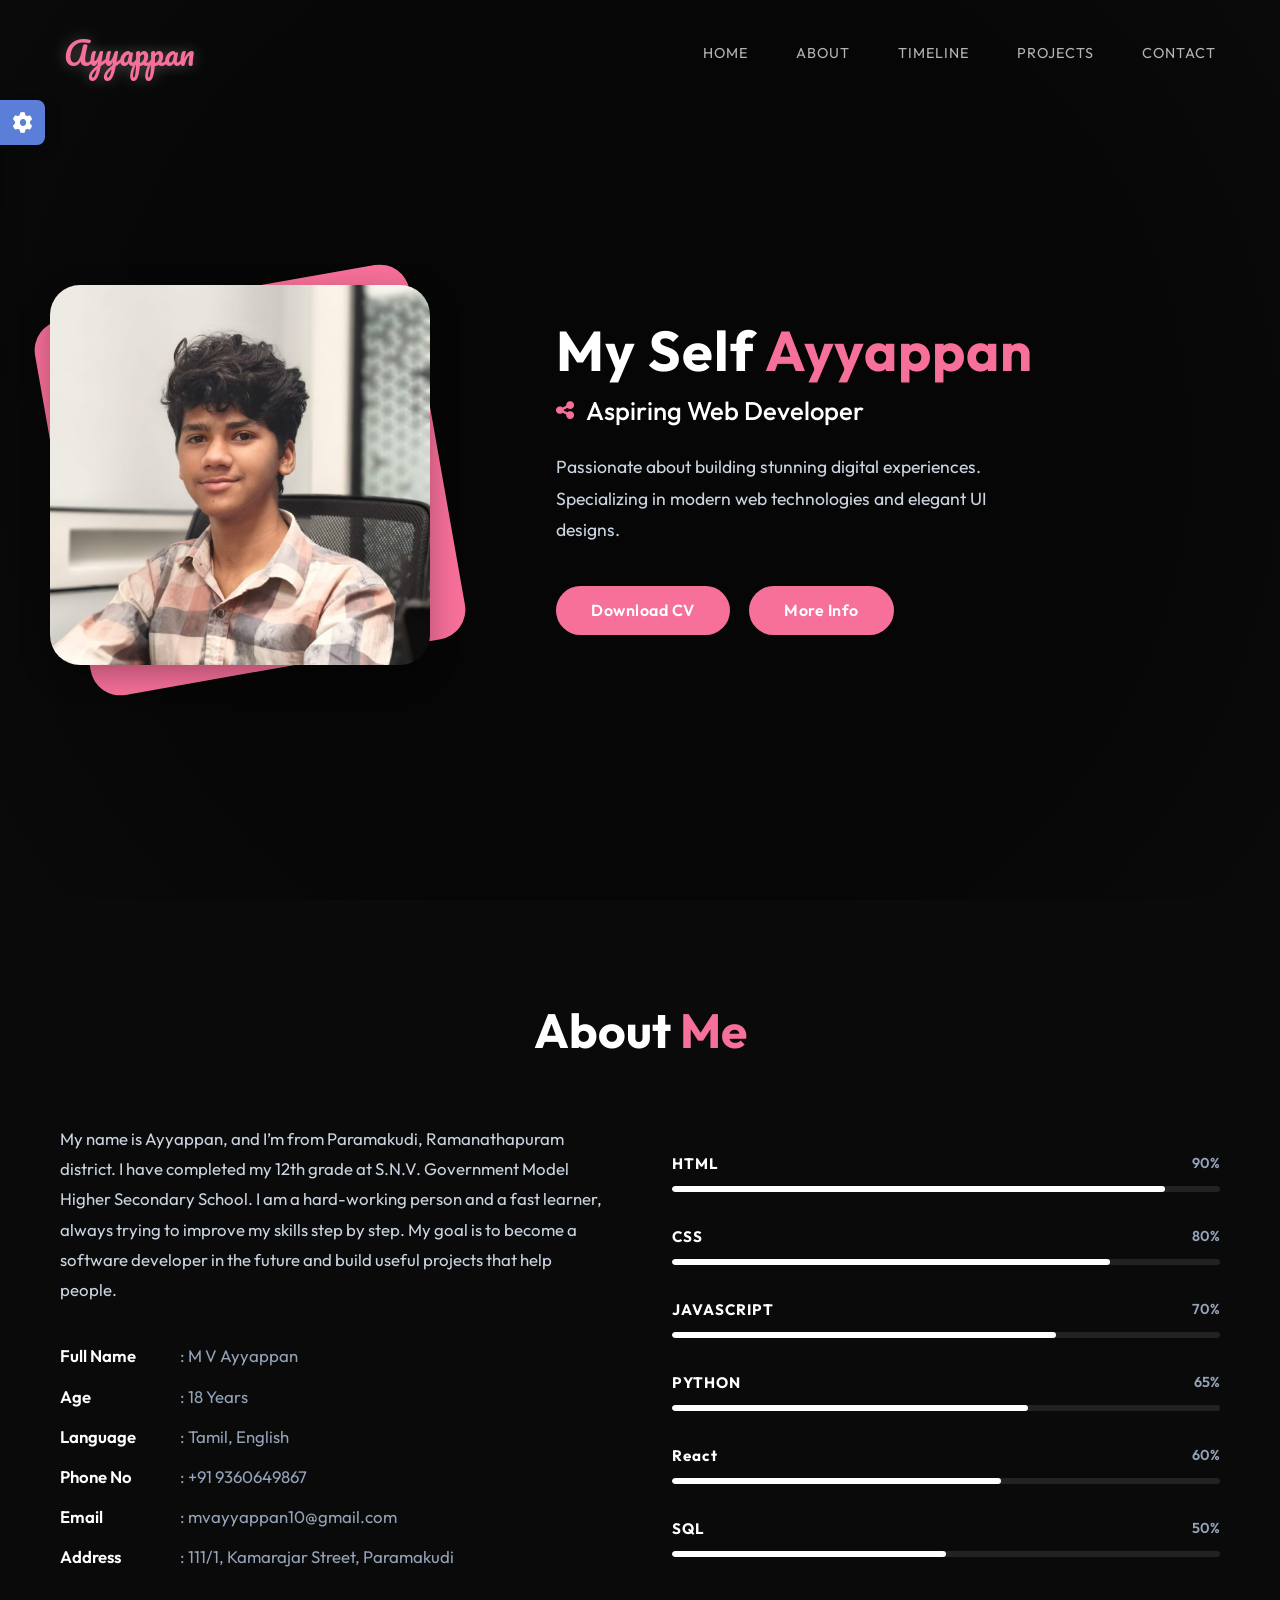
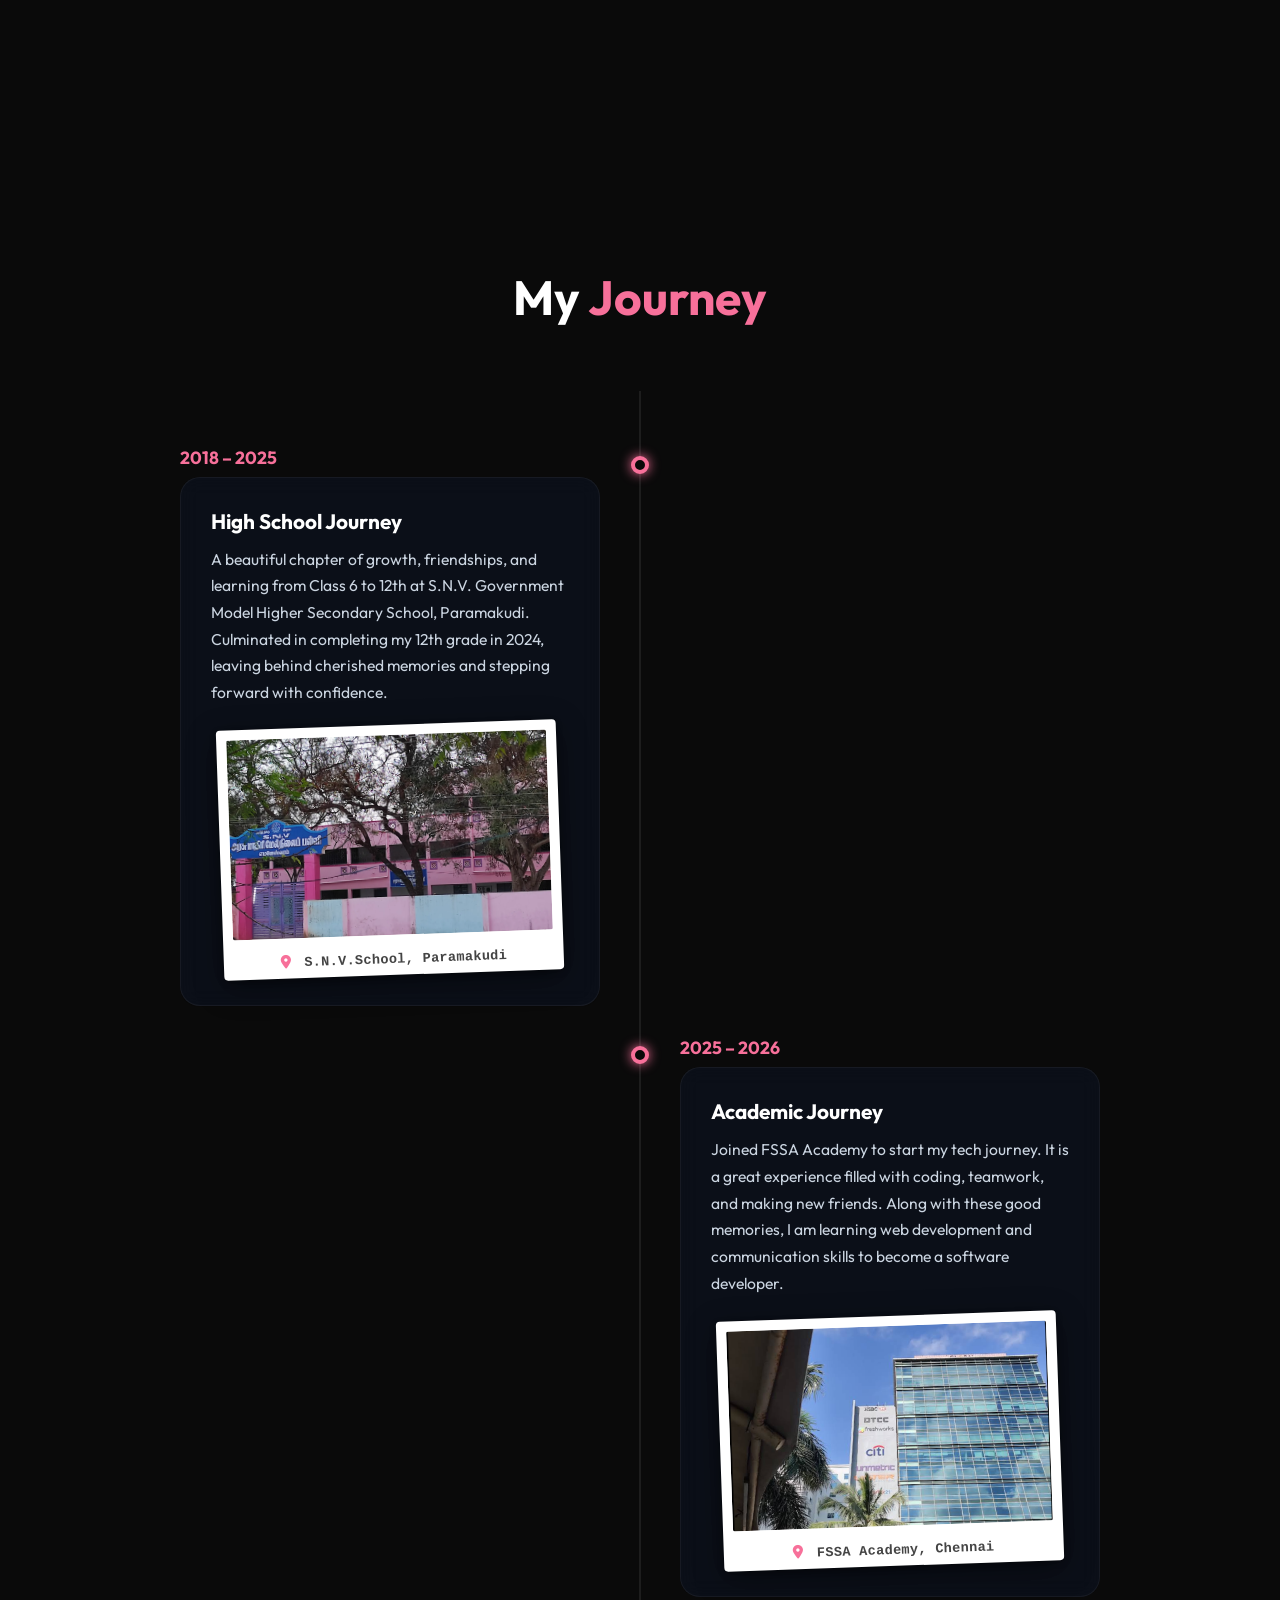
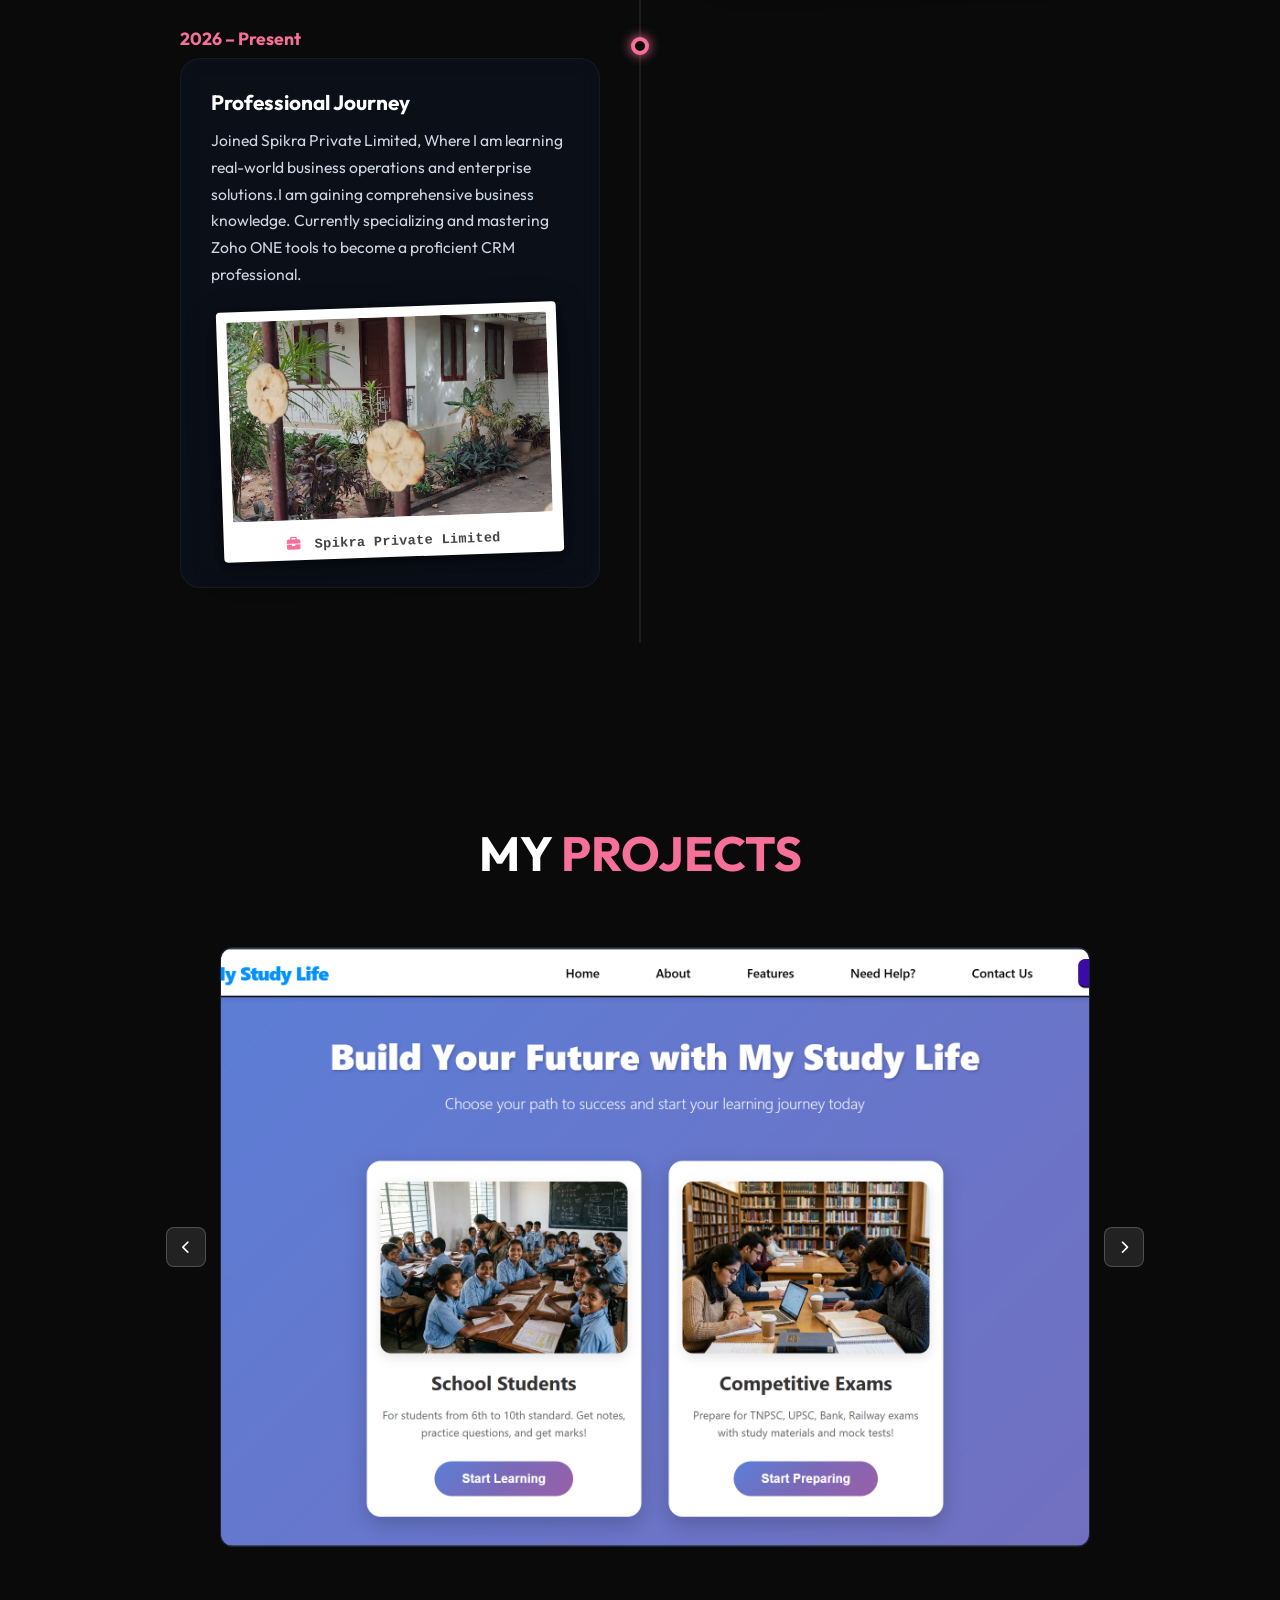
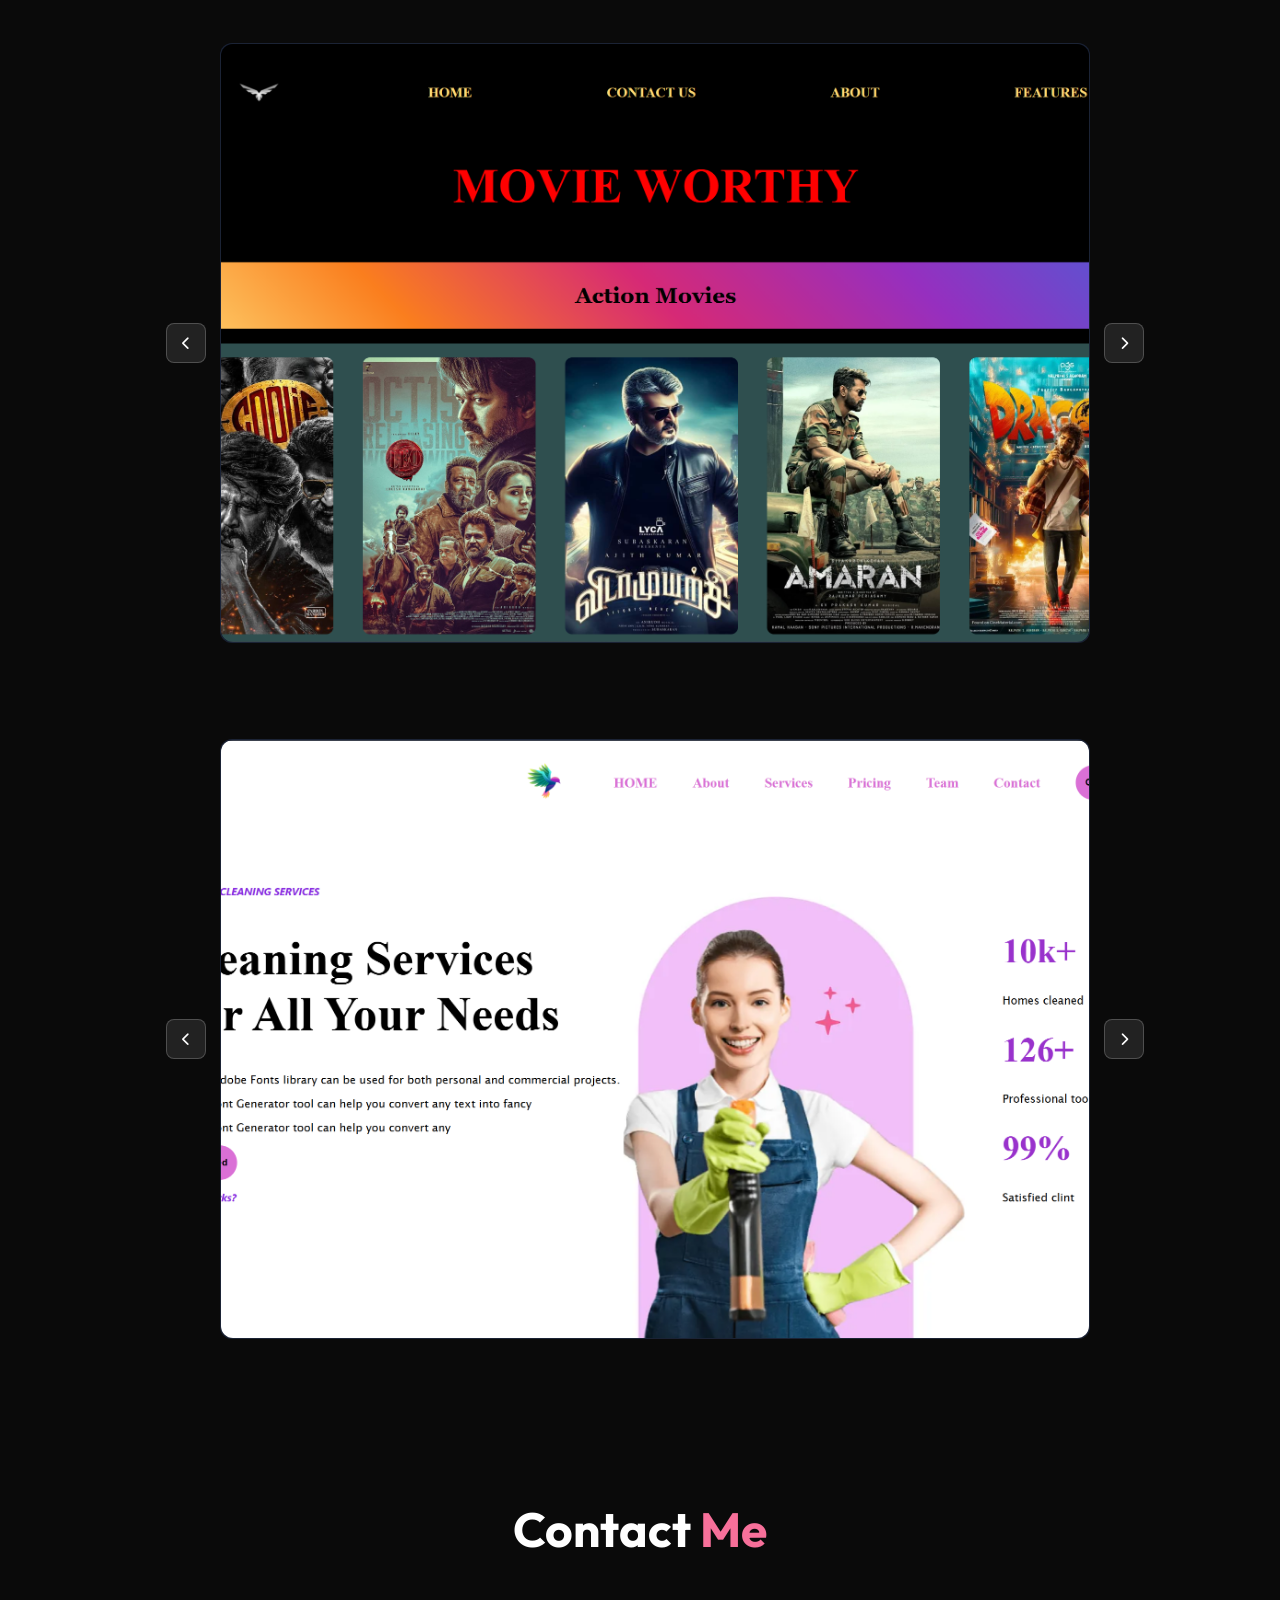
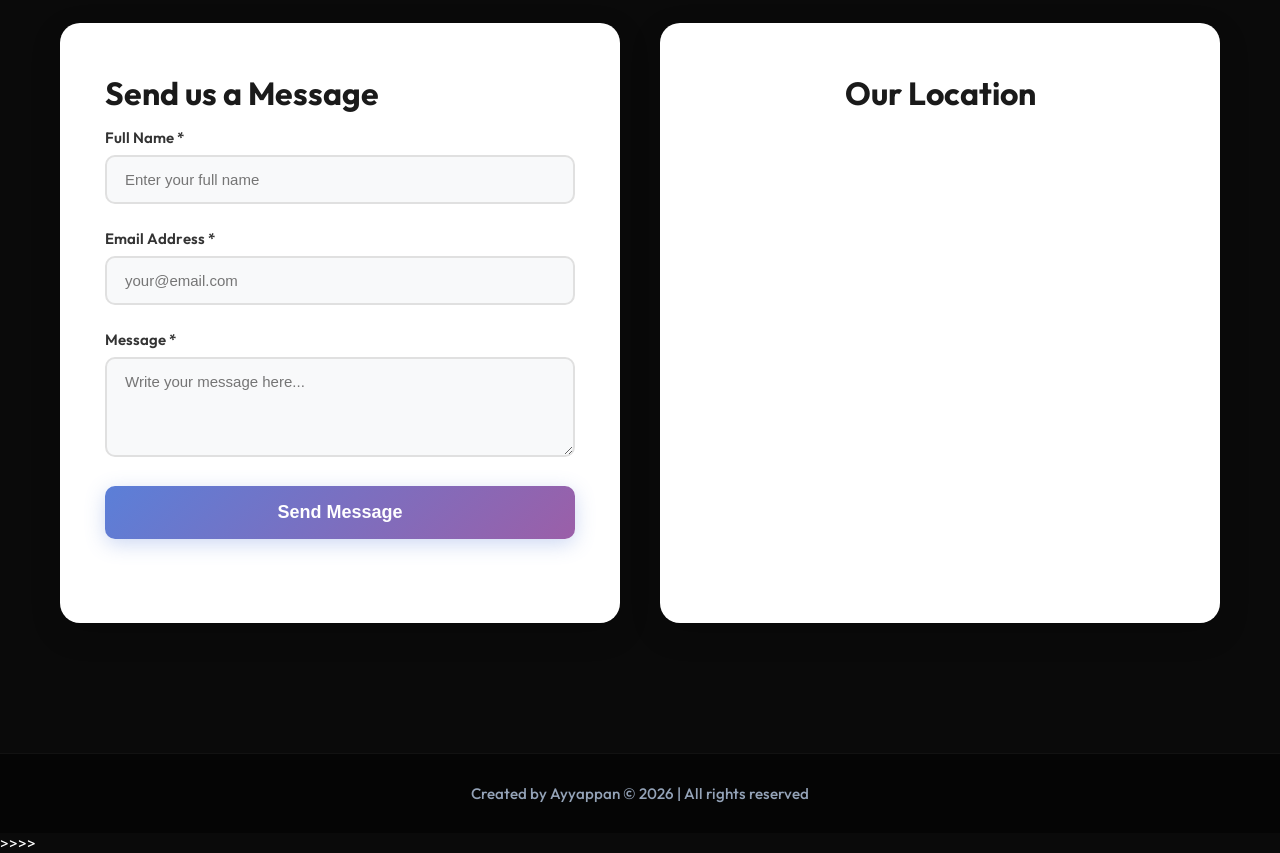
<file: index.html>
<!DOCTYPE html>
<html lang="en">

<head>
    <meta charset="UTF-8">
    <meta name="viewport" content="width=device-width, initial-scale=1.0">
    <title>Ayyappan | Portfolio</title>
    <link rel="icon" href="" style="border-radius: 100%;">
    <link rel="stylesheet" href="./css/style.css">
    <link
        href="https://fonts.googleapis.com/css2?family=Outfit:wght@300;400;700&family=Playfair+Display:ital,wght@0,700;1,700&family=Pacifico&display=swap"
        rel="stylesheet">
    <link rel="stylesheet" href="https://cdnjs.cloudflare.com/ajax/libs/font-awesome/6.4.2/css/all.min.css">
</head>

<body>
    <nav class="navbar">
        <div class="nav-logo">Ayyappan</div>
        <div class="hamburger" id="hamburger"></div>
        <ul class="nav-links" id="nav-links">
            <li><a href="index.html">Home</a></li>
            <li><a href="#about">About</a></li>
            <li><a href="#timeline">Timeline</a></li>
            <li><a href="#Projects">Projects</a></li>
            <li><a href="#Contact">Contact</a></li>
        </ul>
    </nav>

    <div class="hero-video-container">
        <video autoplay muted loop playsinline class="hero-video-bg">
            <source src="assets/videos/index_backgroud_video.mp4">
        </video>
        <div class="hero-overlay"></div>
    </div>


    <main class="content">
        <div class="hero">
            <div class="hero-container">
                <div class="hero-image-col">
                    <div class="image-frame">
                        <div class="frame-backdrop"></div>
                        <img src="assets/images/Ayyappan1.jpeg" alt="Profile" class="hero-profile-img">
                    </div>
                </div>
                <div class="hero-text-col">
                    <h1 class="hero-title">My Self <span class="highlight">Ayyappan</span></h1>
                    <h2 class="hero-subtitle">
                        <i class="fa-solid fa-share-nodes"></i> Aspiring Web Developer
                    </h2>
                    <p class="hero-desc">
                        Passionate about building stunning digital experiences. Specializing in modern web technologies
                        and elegant UI designs.
                    </p>
                    <div class="hero-actions">
                        <a href="./assets/files/Ayyappan_Resume.pdf" target="_blank" download="Ayyappan_Resume_CV"
                            class="btn btn-pink">Download CV</a>
                        <a href="#about" class="btn btn-pink">More Info</a>
                    </div>
                </div>
            </div>
        </div>
    </main>

    <section id="about" class="about-section">
        <div class="container custom-container">
            <h2 class="section-title text-center">About <span class="highlight">Me</span></h2>

            <div class="about-content-grid">
                <!-- Left Column -->
                <div class="about-left">
                    <p class="about-desc">
                        My name is Ayyappan, and I’m from Paramakudi, Ramanathapuram district. I have completed my 12th
                        grade at S.N.V. Government Model Higher Secondary School. I am a hard-working person and a fast
                        learner, always trying to improve my skills step by step. My goal is to become a software
                        developer in the future and build useful projects that help people.
                    </p>

                    <ul class="personal-info">
                        <li><strong>Full Name</strong><span>: M V Ayyappan</span></li>
                        <li><strong>Age</strong><span>: 18 Years</span></li>
                        <li><strong>Language</strong><span>: Tamil, English</span></li>
                        <li><strong>Phone No</strong><span>: +91 9360649867</span></li>
                        <li><strong>Email</strong><span>: mvayyappan10@gmail.com</span></li>
                        <li><strong>Address</strong><span>: 111/1, Kamarajar Street, Paramakudi</span></li>
                    </ul>
                </div>

                <!-- Right Column (Progress Bars) -->
                <div class="about-right">
                    <div class="progress-box">
                        <div class="progress-top">
                            <span class="skill-name">HTML</span>
                            <span class="skill-pct">90%</span>
                        </div>
                        <div class="progress-bar-bg">
                            <div class="progress-bar-fill" style="width: 90%;"></div>
                        </div>
                    </div>

                    <div class="progress-box">
                        <div class="progress-top">
                            <span class="skill-name">CSS</span>
                            <span class="skill-pct">80%</span>
                        </div>
                        <div class="progress-bar-bg">
                            <div class="progress-bar-fill" style="width: 80%;"></div>
                        </div>
                    </div>

                    <div class="progress-box">
                        <div class="progress-top">
                            <span class="skill-name">JAVASCRIPT</span>
                            <span class="skill-pct">70%</span>
                        </div>
                        <div class="progress-bar-bg">
                            <div class="progress-bar-fill" style="width: 70%;"></div>
                        </div>
                    </div>

                    <div class="progress-box">
                        <div class="progress-top">
                            <span class="skill-name">PYTHON</span>
                            <span class="skill-pct">65%</span>
                        </div>
                        <div class="progress-bar-bg">
                            <div class="progress-bar-fill" style="width: 65%;"></div>
                        </div>
                    </div>

                    <div class="progress-box">
                        <div class="progress-top">
                            <span class="skill-name">React</span>
                            <span class="skill-pct">60%</span>
                        </div>
                        <div class="progress-bar-bg">
                            <div class="progress-bar-fill" style="width: 60%;"></div>
                        </div>
                    </div>

                    <div class="progress-box">
                        <div class="progress-top">
                            <span class="skill-name">SQL</span>
                            <span class="skill-pct">50%</span>
                        </div>
                        <div class="progress-bar-bg">
                            <div class="progress-bar-fill" style="width: 50%;"></div>
                        </div>
                    </div>
                </div>
            </div>
        </div>
    </section>

    <!-- Education & Journey Timeline Section -->
    <section id="timeline" class="timeline-section">
        <div class="container">
            <h2 class="section-title text-center">My <span class="highlight">Journey</span></h2>
            <div class="timeline-container">

                <!-- Milestone 1: S.N.V. School -->
                <div class="timeline-item left">
                    <div class="timeline-dot"></div>
                    <div class="timeline-date">2018 – 2025</div>
                    <div class="timeline-content">
                        <h3>High School <span class="tl-badge"> Journey</span></h3>
                        <p>A beautiful chapter of growth, friendships, and learning from Class 6 to 12th at S.N.V. Government Model Higher Secondary School, Paramakudi. Culminated in completing my 12th grade in 2024, leaving behind cherished memories and stepping forward with confidence.</p>
                        <div class="polaroid-wrap">
                            <div class="polaroid-frame">
                                <img src="./assets/images/snv.webp" alt="S.N.V. Government Model Higher Secondary School" class="polaroid-img">
                                <div class="polaroid-caption">
                                    <i class="fa-solid fa-location-dot"></i> S.N.V.School, Paramakudi
                                </div>
                            </div>
                        </div>
                    </div>
                </div>

                <!-- Milestone 2: Academy -->
                <div class="timeline-item right">
                    <div class="timeline-dot"></div>
                    <div class="timeline-date">2025 – 2026</div>
                    <div class="timeline-content">
                        <h3>Academic <span class="tl-badge tl-badge--active">Journey</span></h3>
                        <p>Joined FSSA Academy to start my tech journey. It is a great experience filled with coding, teamwork, and making new friends. Along with these good memories, I am learning web development and communication skills to become a software developer.</p>
                        <div class="polaroid-wrap">
                            <div class="polaroid-frame">
                                <img src="./assets/images/freshworks.png" alt="S.N.V. Government Model Higher Secondary School" class="polaroid-img">
                                <div class="polaroid-caption">
                                    <i class="fa-solid fa-location-dot"></i> FSSA Academy, Chennai
                                </div>
                            </div>
                        </div>
                    </div>
                </div>

                <!-- Milestone 3: Spikra Private Limited -->
                <div class="timeline-item left">
                    <div class="timeline-dot"></div>
                    <div class="timeline-date">2026 – Present</div>
                    <div class="timeline-content">
                        <h3>Professional <span class="tl-badge tl-badge--active">Journey</span></h3>
                        <p>Joined Spikra Private Limited, Where I am learning real-world business operations and enterprise solutions.I am gaining comprehensive business knowledge. Currently specializing and mastering Zoho ONE tools to become a proficient CRM professional.</p>
                        <div class="polaroid-wrap">
                            <div class="polaroid-frame">
                                <img src="./assets/images/Spikra.jpeg" alt="Spikra Private Limited" class="polaroid-img">
                                <div class="polaroid-caption">
                                    <i class="fa-solid fa-briefcase"></i> Spikra Private Limited
                                </div>
                            </div>
                        </div>
                    </div>
                </div>

            </div>
        </div>
    </section>


    <main id="Projects" class="content">
        <section class="projects-hero">
            <h1 class="section-title text-center">MY <span class="highlight">PROJECTS</span></h1>
        </section>

        <section class="projects-grid-section">
            <div class="container footer-container">
                <div class="projects-grid">

                    <div class="project-card" data-project-id="study">
                        <div class="project-image-container">
                            <div class="carousel-wrapper">
                                <img src="./assets/images/mystudy1.png" alt="My Study Life" class="project-img active">
                                <img src="./assets/images/mystudy2.png" alt="Alt 1" class="project-img">
                                <img src="./assets/images/mystudy3.png" alt="Alt 1" class="project-img">
                                <img src="./assets/images/mystudy4.png" alt="Alt 1" class="project-img">
                            </div>
                        </div>
                        <button class="carousel-btn prev" onclick="moveCarousel('study', -1)"><i
                                class="fa-solid fa-chevron-left"></i></button>
                        <button class="carousel-btn next" onclick="moveCarousel('study', 1)"><i
                                class="fa-solid fa-chevron-right"></i></button>
                        <div class="project-hover-info">
                            <h3>My <span class="highlight">Study</span> Life</h3>
                            <pre class="description">My Study Life is a comprehensive educational technology platform designed to serve
competitive exam aspirants preparing for government exams like TNPSC,SSC,Railway,Banking.

The platform has structured public pages like Home, About, Contact, and secure Login/Signup.
Welcome page for authenticated users, Quick access to all exam preparation paths.

Quiz System: Quiz Selection with filter functionality, Interactive quiz interface with timer,
Multiple choice questions with answer submission, Results dashboard showing score and accuracy.

Notes System: Create, edit,and delete notes,Color-coded notes, Search and filter functionality.

E-Books: Download 1st to 12th Standard School Books, All 3 Terms, Tamil & English Medium

Profile & Progress Tracking: Account settings and password management,
showing: Quizzes taken ,Average score, Overall accuracy,Current streak

Competitive Exam Aspirants - Preparation for:
TNPSC (Tamil Nadu Public Service Commission), SSC (Staff Selection Commission), Bank Exams, Railway Exams.</pre>
                            <div class="project-links">
                                <a href="https://mvayyappan.github.io/Full-Stack--My-Study-Life/" target="_blank"><i
                                        class="fa-solid fa-eye"></i> View</a>
                                <a href="https://github.com/mvayyappan/Full-Stack--My-Study-Life.git" target="_blank"><i
                                        class="fa-brands fa-github"></i> GitHub</a>
                            </div>
                        </div>
                    </div>

                    <div class="project-card" data-project-id="movie">
                        <div class="project-image-container">
                            <div class="carousel-wrapper">
                                <img src="./assets/images/movie1.png" alt="Movie Review" class="project-img active">
                                <img src="./assets/images/movie2.png" alt="Alt 1" class="project-img">
                                <img src="./assets/images/movie3.png" alt="Alt 1" class="project-img">
                                <img src="./assets/images/movie4.png" alt="Alt 1" class="project-img">
                            </div>
                        </div>
                        <button class="carousel-btn prev" onclick="moveCarousel('movie', -1)"><i
                                class="fa-solid fa-chevron-left"></i></button>
                        <button class="carousel-btn next" onclick="moveCarousel('movie', 1)"><i
                                class="fa-solid fa-chevron-right"></i></button>
                        <div class="project-hover-info">
                            <h3>Movie <span class="highlight">Review</span></h3>
                            <pre class="description">Smart Preview System: High-performance "Poster-to-Trailer" transition. Hovering over any movie
card smoothly reveals an auto-playing video trailer using custom CSS transitions.

Integrated Music Jukebox: Each genre section features a curated audio player system, allowing
users to listen to popular OSTs and theme music while browsing.

Screen Explore (Detail Pages): Every movie has a dedicated page containing,
Cinematic Metadata: Year, Runtime, Genre, Director, Cast, and IMDb ratings.
Unified Media Player: A dual-player setup featuring both high-definition local .mp4 trailers and YouTube API embeds.
Plot Insights: Detailed narrative summaries for deep-dive exploration.

Category Architecture:
Action: High-octane blockbusters (Coolie, Leo).
Motivational: Inspiring real-life and fictional stories (Vaazhai, MS Dhoni).
God: Mythological and spiritual epics (Kalki, Ram Setu).
Love: Romance and emotional dramas (Raja Rani, Joe).
Thrilling: Suspense and crime thrillers (Pushpa 2, Thunivu).
Friendship: Relatable stories of bond and brotherhood ( Manjummel Boys, 96).
Horror: Supernatural and psychological thrillers (Demonte Colony 2, Aranmanai).
</pre>

                            <div class="project-links">
                                <a href="https://mvayyappan.github.io/Movie_Review_Website/" target="_blank"><i
                                        class="fa-solid fa-eye"></i> View</a>
                                <a href="https://github.com/mvayyappan/Movie_Review_Website.git" target="_blank"><i
                                        class="fa-brands fa-github"></i> GitHub</a>
                            </div>
                        </div>
                    </div>




                    <div class="project-card" data-project-id="cleaning">
                        <div class="project-image-container">
                            <div class="carousel-wrapper">
                                <img src="./assets/images/cleaner1.png" alt="Cleaning Service"
                                    class="project-img active">
                                <img src="./assets/images/cleaner2.png" alt="Alt 1" class="project-img">
                                <img src="./assets/images/cleaner3.png" alt="Alt 1" class="project-img">
                            </div>
                        </div>
                        <button class="carousel-btn prev" onclick="moveCarousel('cleaning', -1)"><i
                                class="fa-solid fa-chevron-left"></i></button>
                        <button class="carousel-btn next" onclick="moveCarousel('cleaning', 1)"><i
                                class="fa-solid fa-chevron-right"></i></button>
                        <div class="project-hover-info">
                            <h3>Cleaning <span class="highlight">Service</span></h3>
                            <pre class="description">
Beresin Cleaning Services is a premium professional cleaning platform 

designed to provide reliable, high-quality maintenance solutions for homeowners and commercial businesses.

The platform features a structured set of public pages including Home, About Us, Services, Pricing, Our Team, and Contact.

all designed to guide the user from discovery to booking.

Service System:  Residential Cleaning, Commercial Solutions, Expert Staff

Pricing & Plans: Basic Cleaning: $350, Pro Cleaning: $650Deluxe, Cleaning: $950

Trust & Social Proof: Experience Tracking,Team Transparency,Testimonials.

Engagement & Conversion: Newsletter,Contact Interface,Trusted Network. 

Target Clients: Homeowners, Businesses, Busy Professionals.

</pre>


                            <div class="project-links">
                                <a href="https://mvayyappan.github.io/Static-Cleaner-site/" target="_blank"><i
                                        class="fa-solid fa-eye"></i> View</a>
                                <a href="https://github.com/mvayyappan/Static-Cleaner-site.git" target="_blank"><i
                                        class="fa-brands fa-github"></i> GitHub</a>
                            </div>
                        </div>
                    </div>
                </div>
            </div>
        </section>
    </main>



    <div id="Contact" class="container">
        <h2 class="section-title text-center">Contact <span class="highlight">Me</span></h2>
        <div class="contact-grid">

            <div class="contact-form-section">
                <h2 class="form-title">Send us a Message</h2>

                <div id="alertBox" class="alert"></div>

                <form action="https://formsubmit.co/mvayyappan10@gmail.com" method="POST" id="contactForm">
                    <div class="form-group">
                        <label>Full Name *</label>
                        <input type="text" name="Full Name" placeholder="Enter your full name" required>
                    </div>

                    <div class="form-group">
                        <label>Email Address *</label>
                        <input type="email" name="email" placeholder="your@email.com" required>
                    </div>

                    <div class="form-group">
                        <label>Message *</label>
                        <textarea name="message" placeholder="Write your message here..." required></textarea>
                    </div>

                    <input type="hidden" name="_subject" value="New message from {Full Name}">
                    <input type="hidden" name="_captcha" value="false">
                    <input type="hidden" name="_next" value="https://mvayyappan.github.io/My-Portfolio/#Contact">

                    <button type="submit" class="submit-btn">Send Message</button>
                </form>
            </div>

            <div class="map-section">
                <h2 class="map-title">Our Location</h2>
                <div class="mapouter">
                    <div class="gmap_canvas"><iframe class="gmap_iframe" width="100%" frameborder="0" scrolling="no"
                            marginheight="0" marginwidth="0"
                            src="https://maps.google.com/maps?width=1233&amp;height=673&amp;hl=en&amp;q=paramakudi&amp;t=&amp;z=11&amp;ie=UTF8&amp;iwloc=B&amp;output=embed"></iframe>
                    </div>
                </div>
            </div>

        </div>

    </div>

    <footer class="footer">
        <p>Created by Ayyappan © 2026 | All rights reserved</p>
    </footer>

    <!-- Style Switcher -->
    <div class="style-switcher">
        <div class="style-switcher-toggler">
            <i class="fa-solid fa-gear fa-spin"></i>
        </div>
        <div class="s-header">Select Color</div>
        <div class="s-content colors">
            <span style="background: #3b82f6;" onclick="setActiveStyle('#3b82f6')"></span>
            <span style="background: #f7709a;" onclick="setActiveStyle('#f7709a')"></span>
            <span style="background: #a855f7;" onclick="setActiveStyle('#a855f7')"></span>
            <span style="background: #10b981;" onclick="setActiveStyle('#10b981')"></span>
            <span style="background: #f59e0b;" onclick="setActiveStyle('#f59e0b')"></span>
            <span style="background: #64748b;" onclick="setActiveStyle('#64748b')"></span>
            <span style="background: #d946ef;" onclick="setActiveStyle('#d946ef')"></span>
            <span style="background: #f97316;" onclick="setActiveStyle('#f97316')"></span>
            <span style="background: #ef4444;" onclick="setActiveStyle('#ef4444')"></span>
        </div>
        <div class="s-header">Dark Mode</div>
        <div class="s-content dark-mode-content">
            <span class="mode-btn dark-btn" onclick="setDarkMode('dark')" title="Dark Mode"></span>
            <span class="mode-btn light-btn" onclick="setDarkMode('light')" title="Light Mode"></span>
        </div>
    </div>

    <script>
        // Carousel for Projects
        function moveCarousel(projectId, direction) {
            const card = document.querySelector(`.project-card[data-project-id="${projectId}"]`);
            if (!card) return;

            const images = card.querySelectorAll('.project-img');
            let currentIndex = -1;

            images.forEach((img, index) => {
                if (img.classList.contains('active')) {
                    currentIndex = index;
                }
            });

            if (currentIndex === -1) return;

            images[currentIndex].classList.remove('active');

            let newIndex = currentIndex + direction;
            if (newIndex >= images.length) newIndex = 0;
            if (newIndex < 0) newIndex = images.length - 1;

            images[newIndex].classList.add('active');
        }

        // Hamburger Menu Toggle
        const hamburger = document.getElementById('hamburger');
        const navLinks = document.getElementById('nav-links');

        if (hamburger) {
            hamburger.addEventListener('click', () => {
                hamburger.classList.toggle('active');
                navLinks.classList.toggle('active');
            });
            navLinks.querySelectorAll('a').forEach(link => {
                link.addEventListener('click', () => {
                    hamburger.classList.remove('active');
                    navLinks.classList.remove('active');
                });
            });
        }

        // Navbar scroll detection
        const navbar = document.querySelector('.navbar');
        if (navbar) {
            window.addEventListener('scroll', () => {
                navbar.classList.toggle('scrolled', window.scrollY > 50);
            });
        }

        // Style Switcher toggle
        document.querySelector(".style-switcher-toggler").addEventListener("click", () => {
            document.querySelector(".style-switcher").classList.toggle("open");
        });

        // Hide style switcher on scroll
        window.addEventListener("scroll", () => {
            const switcher = document.querySelector(".style-switcher");
            if (switcher && switcher.classList.contains("open")) {
                switcher.classList.remove("open");
            }
        });

        // Color changer
        function setActiveStyle(color) {
            document.documentElement.style.setProperty('--skin-color', color);
            document.documentElement.style.setProperty('--rose-color', color);
        }

        // Dark / Light mode
        function setDarkMode(mode) {
            if (mode === 'light') {
                document.body.classList.add('light-mode');
            } else {
                document.body.classList.remove('light-mode');
            }
        }


    </script>
>>>>
</body>

</html>

</html>
</file>
<file: css/style.css>
* {
    margin: 0;
    padding: 0;
    box-sizing: border-box;
}

body {
    background-color: #0a0a0a;
    color: #ffffff;
    font-family: 'Outfit', sans-serif;
    overflow-x: hidden;
    overflow-y: auto;
    min-height: 100vh;
}

.navbar {
    position: fixed;
    top: 0;
    left: 0;
    width: 100%;
    display: flex;
    justify-content: space-between;
    align-items: center;
    padding: 1.5rem 4rem;
    z-index: 100;
    background: transparent;
    border-bottom: 1px solid transparent;
    transition: all 0.4s ease;
}

.navbar.scrolled {
    background: rgba(10, 10, 10, 0.85);
    backdrop-filter: blur(10px);
    -webkit-backdrop-filter: blur(10px);
    border-bottom: 1px solid rgba(255, 255, 255, 0.05);
    padding: 1rem 4rem;
}

.nav-logo {
    font-family: 'Pacifico', cursive;
    font-size: 2rem;
    font-weight: 400;
    color: var(--skin-color);
    text-shadow: 0 0 15px rgba(255, 255, 255, 0.3);
    transition: color 0.4s ease;
}

.nav-links {
    display: flex;
    list-style: none;
    gap: 3rem;
}

.nav-links a {
    text-decoration: none;
    color: rgba(255, 255, 255, 0.7);
    font-size: 0.9rem;
    font-weight: 400;
    letter-spacing: 1px;
    text-transform: uppercase;
    transition: all 0.3s ease;
}

.nav-links a:hover {
    color: #ffffff;
    text-shadow: 0 0 10px rgba(255, 255, 255, 0.5);
}

/* Video Background */
.hero-video-container {
    position: absolute;
    top: 0;
    left: 0;
    width: 100%;
    height: 100vh;
    z-index: 0;
    overflow: hidden;
}

.hero-video-bg {
    position: absolute;
    top: 50%;
    left: 50%;
    transform: translate(-50%, -50%);
    min-width: 100%;
    min-height: 100%;
    width: auto;
    height: auto;
    object-fit: cover;
}

.hero-overlay {
    position: absolute;
    top: 0;
    left: 0;
    width: 100%;
    height: 100%;
    background: radial-gradient(circle, transparent 60%, #0a0a0a 100%),
        rgba(0, 0, 0, 0.4);
}

/* Content */
.content {
    position: relative;
    z-index: 10;
    width: 100%;
}

.hero {
    min-height: 100vh;
    display: flex;
    justify-content: center;
    align-items: center;
    padding: 2rem;
    opacity: 0;
    transform: translateY(30px);
    animation: fadeInUp 1.2s cubic-bezier(0.2, 0.8, 0.2, 1) forwards;
}


/* Custom Hero Template Styles */
.hero-container {
    display: flex;
    align-items: center;
    justify-content: center;
    gap: 6rem;
    max-width: 1200px;
    width: 100%;
    margin: 0 auto;
    padding-top: 50px;
    text-align: left;
}

.hero-image-col {
    flex: 1;
    display: flex;
    justify-content: center;
    align-items: center;
    position: relative;
    max-width: 400px;
}

.image-frame {
    position: relative;
    width: 380px;
    height: 380px;
}

.frame-backdrop {
    position: absolute;
    top: 5px;
    left: 10px;
    width: 100%;
    height: 100%;
    background: var(--skin-color);
    border-radius: 30px;
    transform: rotate(-10deg);
    z-index: 1;
    transition: background 0.4s ease, transform 0.4s ease;
}

.hero-profile-img {
    position: relative;
    width: 100%;
    height: 100%;
    object-fit: cover;
    border-radius: 30px;
    z-index: 2;
    background: #e2f0fb;
    box-shadow: 0 10px 30px rgba(0, 0, 0, 0.3);
}

.hero-text-col {
    flex: 1;
    color: #fff;
    padding-left: 20px;
}

.hero-title {
    font-size: 3.5rem;
    font-weight: 700;
    margin-bottom: 0.5rem;
    color: #fff;
    letter-spacing: 1px;
}

.hero-title .highlight {
    color: var(--skin-color);
    transition: color 0.4s ease;
}

.hero-subtitle {
    font-size: 1.6rem;
    font-weight: 500;
    margin-bottom: 1.5rem;
    display: flex;
    align-items: center;
    gap: 12px;
}

.hero-subtitle i {
    color: var(--skin-color);
    font-size: 1.3rem;
    transition: color 0.4s ease;
}

.hero-desc {
    font-size: 1.1rem;
    color: #cbd5e1;
    line-height: 1.8;
    margin-bottom: 2.5rem;
    max-width: 480px;
}

.hero-actions {
    display: flex;
    gap: 1.2rem;
}

.btn-pink {
    background: var(--skin-color);
    color: #fff;
    padding: 0.9rem 2.2rem;
    border-radius: 30px;
    font-weight: 600;
    text-decoration: none;
    transition: all 0.3s ease;
    border: none;
    font-size: 1rem;
    letter-spacing: 0.5px;
}

.btn-pink:hover {
    background: var(--skin-color);
    opacity: 0.85;
    transform: translateY(-2px);
    box-shadow: 0 5px 15px rgba(0, 0, 0, 0.4);
    color: #fff;
}

@media (max-width: 900px) {
    .hero-container {
        flex-direction: column;
        text-align: center;
        gap: 3rem;
        padding-top: 100px;
    }

    .hero-image-col {
        max-width: 300px;
    }

    .image-frame {
        width: 300px;
        height: 300px;
    }

    .hero-text-col {
        padding-left: 0;
        display: flex;
        flex-direction: column;
        align-items: center;
    }

    .hero-subtitle {
        justify-content: center;
    }

    .hero-title {
        font-size: 2.8rem;
    }
}








@keyframes fadeInUp {
    to {
        opacity: 1;
        transform: translateY(0);
    }
}

@keyframes float {

    0%,
    100% {
        transform: translateY(0);
    }

    50% {
        transform: translateY(-15px);
    }
}

@keyframes scroll {
    0% {
        opacity: 1;
        transform: translate(-50%, 0);
    }

    100% {
        opacity: 0;
        transform: translate(-50%, 20px);
    }
}

/* About Me Section Layout */
.about-section {
    padding: 100px 0;
    position: relative;
    z-index: 10;
}

.custom-container {
    max-width: 1200px;
    margin: 0 auto;
    padding: 0 40px;
}

.text-center {
    text-align: center;
    width: 100%;
}

.section-title.text-center {
    font-size: 3rem;
    font-weight: 700;
    color: #fff;
    margin-bottom: 4rem;
}

.section-title .highlight {
    color: var(--skin-color);
    transition: color 0.4s ease;
}

.about-content-grid {
    display: grid;
    grid-template-columns: 1fr 1fr;
    gap: 4rem;
    align-items: center;
}

.about-subtitle {
    font-size: 1.4rem;
    font-weight: 700;
    color: #fff;
    margin-bottom: 1.5rem;
    line-height: 1.4;
    text-transform: uppercase;
    letter-spacing: 0.5px;
}

.about-desc {
    font-size: 1.05rem;
    line-height: 1.8;
    margin-bottom: 2.5rem;
    color: #cbd5e1;
}

.personal-info {
    list-style: none;
    padding: 0;
}

.personal-info li {
    font-size: 1.05rem;
    margin-bottom: 1.2rem;
    display: flex;
}

.personal-info li strong {
    width: 120px;
    color: #fff;
    font-weight: 600;
}

.personal-info li span {
    color: #94a3b8;
}



/* Progress Bars */
.about-right {
    display: flex;
    flex-direction: column;
    gap: 2.2rem;
}

.progress-box {
    width: 100%;
}

.progress-top {
    display: flex;
    justify-content: space-between;
    margin-bottom: 0.8rem;
}

.skill-name {
    font-weight: 700;
    font-size: 0.95rem;
    color: #fff;
    letter-spacing: 1px;
}

.skill-pct {
    font-weight: 600;
    font-size: 0.9rem;
    color: #94a3b8;
}

.progress-bar-bg {
    width: 100%;
    height: 6px;
    background: rgba(255, 255, 255, 0.1);
    border-radius: 10px;
    overflow: hidden;
}

.progress-bar-fill {
    height: 100%;
    background: #fff;
    border-radius: 10px;
    position: relative;
}

:root {
    --skin-color: #f7709a;
    --rose-color: #a855f7;
    --rose-glow: rgba(168, 85, 247, 0.4);
}


.projects-grid-section {
    padding-bottom: 80px;
    z-index: 10;
}

.projects-grid {
    display: grid;
    grid-template-columns: 1fr;
    gap: 1in;
    max-width: 1000px;
    margin: 0 auto;
    padding: 0 80px;
}


.project-card {
    position: relative;
    height: 600px;
    width: 870px;
    background: #0f172a;
    border-radius: 12px;
    transition: all 0.4s ease;
    border: 1px solid rgba(255, 255, 255, 0.05);
}


.project-image-container {
    position: relative;
    width: 100%;
    height: 100%;
    z-index: 1;
    overflow: hidden;
    border-radius: 12px;
}

.carousel-wrapper {
    width: 100%;
    height: 100%;
}

.project-img {
    position: absolute;
    width: 100%;
    height: 100%;
    object-fit: cover;
    opacity: 0;
    transition: opacity 0.5s ease;
}

.project-img.active {
    opacity: 1;
}

.carousel-btn {
    position: absolute;
    top: 50%;
    transform: translateY(-50%);
    background: rgba(255, 255, 255, 0.1);
    color: white;
    border: 1px solid rgba(255, 255, 255, 0.2);
    width: 40px;
    height: 40px;
    border-radius: 8px;
    cursor: pointer;
    z-index: 20;
    display: flex;
    justify-content: center;
    align-items: center;
    transition: all 0.3s ease;
}

.carousel-btn:hover {
    background: var(--rose-color);
    border-color: var(--rose-color);
    box-shadow: 0 0 15px var(--rose-glow);
}

.carousel-btn.prev {
    left: -55px;
}

.carousel-btn.next {
    right: -55px;
}





.project-hover-info {
    position: absolute;
    top: 0;
    left: 0;
    width: 100%;
    height: 100%;
    background: #ffffff;
    color: #333333;
    padding: 30px;
    z-index: 10;
    opacity: 0;
    visibility: hidden;
    transition: all 0.4s ease;
    display: flex;
    flex-direction: column;
    border: 3px solid var(--rose-color);
    border-radius: 12px;
}

.project-card:hover .project-hover-info {
    opacity: 1;
    visibility: visible;
}

.carousel-btn:hover~.project-hover-info {
    opacity: 0 !important;
    visibility: hidden !important;
}


.project-hover-info h3 {
    color: var(--rose-color);
    font-size: 1.8rem;
    margin-bottom: 1.5rem;
    font-weight: 700;
}

.project-hover-info .description {
    font-family: 'Outfit', sans-serif;
    font-size: 0.95rem;
    line-height: 1.5;
    margin-bottom: 1.5rem;
    color: #444;
    word-wrap: break-word;
    max-height: 300px;
    padding-right: 5px;
}

.project-hover-info ul {
    list-style: none;
    padding: 0;
    margin-bottom: 2rem;
}

.project-hover-info li {
    position: relative;
    padding-left: 20px;
    margin-bottom: 10px;
    font-size: 0.95rem;
}

.project-hover-info li::before {
    content: '•';
    color: var(--rose-color);
    position: absolute;
    left: 0;
    font-weight: bold;
}

.project-hover-info .project-links {
    margin-top: auto;
    display: flex;
    gap: 15px;
}

.project-hover-info .project-links a {
    text-decoration: none;
    color: var(--rose-color);
    font-weight: 600;
    font-size: 0.95rem;
    display: flex;
    align-items: center;
    gap: 8px;
    transition: opacity 0.3s;
}

.project-hover-info .project-links a:hover {
    opacity: 0.7;
}

@media (max-width: 1024px) {
    .projects-grid {
        grid-template-columns: repeat(2, 1fr);
    }
}

@media (max-width: 768px) {
    .projects-grid {
        grid-template-columns: 1fr;
    }

    .project-card {
        height: 400px;
    }
}



.container {
    max-width: 1200px;
    margin: 0 auto;
    padding: 0 20px 80px;
}

.contact-grid {
    display: grid;
    grid-template-columns: 1fr 1fr;
    gap: 40px;
    margin-bottom: 50px;
}


.contact-form-section {
    background: white;
    border-radius: 20px;
    padding: 50px 45px;
    box-shadow: 0 10px 30px rgba(0, 0, 0, 0.2);
}

.form-title {
    font-size: 32px;
    font-weight: 700;
    color: #1a1a1a;
    margin-bottom: 15px;
}

.form-subtitle {
    font-size: 16px;
    color: #666;
    margin-bottom: 35px;
    line-height: 1.6;
}

.form-group {
    margin-bottom: 25px;
}

.form-group label {
    display: block;
    font-size: 15px;
    font-weight: 600;
    color: #333;
    margin-bottom: 8px;
}

.form-group input,
.form-group select,
.form-group textarea {
    width: 100%;
    padding: 14px 18px;
    background: #f8f9fa;
    border: 2px solid #e0e0e0;
    border-radius: 10px;
    font-size: 15px;
    color: #333;
    font-family: "Segoe UI", Tahoma, Geneva, Verdana, sans-serif;
    transition: all 0.3s;
}

.form-group input:focus,
.form-group select:focus,
.form-group textarea:focus {
    outline: none;
    border-color: #5b7fd8;
    background: white;
    box-shadow: 0 0 0 4px rgba(91, 127, 216, 0.1);
}

.form-group textarea {
    resize: vertical;
    min-height: 100px;
}

.submit-btn {
    width: 100%;
    padding: 16px;
    background: linear-gradient(135deg, #5b7fd8, #9b5fa8);
    color: white;
    border: none;
    border-radius: 10px;
    font-size: 18px;
    font-weight: 700;
    cursor: pointer;
    transition: all 0.3s;
    box-shadow: 0 5px 20px rgba(91, 127, 216, 0.3);
}

.submit-btn:hover {
    transform: translateY(-2px);
    box-shadow: 0 8px 25px rgba(91, 127, 216, 0.4);
}




.map-section {
    background: white;
    border-radius: 20px;
    padding: 50px;
    box-shadow: 0 10px 30px rgba(0, 0, 0, 0.2);
    text-align: center;
}

.map-title {
    font-size: 32px;
    font-weight: 700;
    color: #1a1a1a;
    margin-bottom: 30px;
}

.mapouter {
    position: relative;
    width: 100%;
    height: 430px;
}

.gmap_canvas {
    overflow: hidden;
    background: none !important;
    width: 100%;
    height: 100%;
}

.gmap_iframe {
    width: 100%;
    height: 100% !important;
    border: none;
}

.map-placeholder {
    width: 100%;
    height: 400px;
    background: #f8f9fa;
    border-radius: 15px;
    display: flex;
    align-items: center;
    justify-content: center;
    font-size: 80px;
    border: 2px dashed #e0e0e0;
}

/* ==========================================
   NEW STYLES (Journey Timeline)
   ========================================== */

/* Journey Timeline */
.timeline-section {
    padding: 100px 0;
    position: relative;
    z-index: 10;
}

.timeline-container {
    position: relative;
    max-width: 1000px;
    margin: 0 auto;
    padding: 40px 0;
}

.timeline-container::after {
    content: '';
    position: absolute;
    width: 2px;
    background: rgba(255, 255, 255, 0.08);
    top: 0;
    bottom: 0;
    left: 50%;
    margin-left: -1px;
}

.timeline-item {
    padding: 15px 40px;
    position: relative;
    background-color: inherit;
    width: 50%;
    box-sizing: border-box;
}

.timeline-item.left {
    left: 0;
}

.timeline-item.right {
    left: 50%;
}

.timeline-dot {
    position: absolute;
    width: 18px;
    height: 18px;
    right: -9px;
    background-color: #0a0a0a;
    border: 4px solid var(--skin-color);
    top: 25px;
    border-radius: 50%;
    z-index: 1;
    transition: all 0.4s ease;
    box-shadow: 0 0 12px var(--skin-color);
}

.timeline-item.right .timeline-dot {
    left: -9px;
}

.timeline-date {
    font-size: 1.1rem;
    font-weight: 700;
    color: var(--skin-color);
    margin-bottom: 8px;
    display: inline-block;
    transition: color 0.4s ease;
}

.timeline-content {
    padding: 30px;
    background: rgba(15, 23, 42, 0.45);
    border: 1px solid rgba(255, 255, 255, 0.05);
    position: relative;
    border-radius: 20px;
    transition: all 0.4s cubic-bezier(0.25, 0.46, 0.45, 0.94);
    backdrop-filter: blur(10px);
    -webkit-backdrop-filter: blur(10px);
}

.timeline-content:hover {
    border-color: var(--skin-color);
    transform: translateY(-5px);
    box-shadow: 0 12px 25px rgba(0, 0, 0, 0.3);
    background: rgba(15, 23, 42, 0.6);
}

.timeline-content h3 {
    font-size: 1.3rem;
    font-weight: 700;
    margin-bottom: 12px;
    color: #ffffff;
}

.timeline-content p {
    font-size: 0.98rem;
    line-height: 1.7;
    color: #cbd5e1;
}

/* Polaroid Photo Frame */
.polaroid-wrap {
    display: flex;
    justify-content: center;
    margin-top: 20px;
}

.polaroid-frame {
    background: #ffffff;
    padding: 10px 10px 40px 10px;
    border-radius: 4px;
    box-shadow: 0 8px 30px rgba(0, 0, 0, 0.45), 0 2px 6px rgba(0,0,0,0.3);
    transform: rotate(-2deg);
    transition: transform 0.4s ease, box-shadow 0.4s ease;
    max-width: 340px;
    width: 100%;
    position: relative;
}

.polaroid-frame:hover {
    transform: rotate(0deg) scale(1.03);
    box-shadow: 0 16px 45px rgba(0, 0, 0, 0.55), 0 4px 12px rgba(0,0,0,0.35);
}

.polaroid-img {
    width: 100%;
    display: block;
    border-radius: 2px;
    object-fit: cover;
    max-height: 200px;
}

.polaroid-caption {
    position: absolute;
    bottom: 0;
    left: 0;
    right: 0;
    padding: 8px 10px;
    text-align: center;
    font-size: 0.85rem;
    font-weight: 600;
    color: #444;
    letter-spacing: 0.3px;
    font-family: 'Courier New', Courier, monospace;
}

.polaroid-caption i {
    color: var(--skin-color);
    margin-right: 5px;
}

body.light-mode .polaroid-frame {
    box-shadow: 0 8px 25px rgba(0, 0, 0, 0.15), 0 2px 6px rgba(0,0,0,0.1);
}

/* Light Mode Overrides for Timeline */
body.light-mode .timeline-container::after {
    background: rgba(0, 0, 0, 0.08);
}

body.light-mode .timeline-dot {
    background-color: #ffffff;
}

body.light-mode .timeline-content {
    background: #ffffff;
    border: 1px solid #e2e8f0;
    box-shadow: 0 4px 15px rgba(0, 0, 0, 0.04);
}

body.light-mode .timeline-content:hover {
    background: #ffffff;
    box-shadow: 0 10px 25px rgba(0, 0, 0, 0.08);
}

body.light-mode .timeline-content h3 {
    color: #0f172a;
}

body.light-mode .timeline-content p {
    color: #475569;
}

/* Responsiveness for timeline */
@media screen and (max-width: 768px) {
    .timeline-container::after {
        left: 31px;
    }
    .timeline-item {
        width: 100%;
        padding-left: 70px;
        padding-right: 25px;
    }
    .timeline-item.left {
        left: 0;
    }
    .timeline-item.right {
        left: 0;
    }
    .timeline-dot {
        left: 21px !important;
        right: auto;
    }
}

/* Style Switcher */
.style-switcher {
    position: fixed;
    left: 0;
    top: 100px;
    width: 220px;
    background: #5b7fd8;
    z-index: 1000;
    border-radius: 0 0 5px 0;
    transition: transform 0.3s ease;
    transform: translateX(-100%);
    box-shadow: 5px 5px 20px rgba(0, 0, 0, 0.2);
    overflow: visible;
}

.style-switcher.open {
    transform: translateX(0);
}

.style-switcher .s-header {
    padding: 12px 0;
    text-align: center;
    color: #fff;
    font-size: 15px;
    font-weight: 600;
    letter-spacing: 0.5px;
}

.style-switcher .s-content {
    background: #fff;
    padding: 10px 5px;
    display: grid;
    grid-template-columns: repeat(3, 1fr);
    gap: 10px;
    justify-items: center;
    border-radius: 0 0 5px 0;
}

.style-switcher .colors span {
    width: 32px;
    height: 32px;
    border-radius: 30%;
    cursor: pointer;
    box-shadow: 0 2px 6px rgba(255, 255, 255, 0.15);
    transition: transform 0.2s ease, box-shadow 0.2s ease;
    display: inline-block;
}

.style-switcher .colors span:hover {
    transform: scale(1.15);
    box-shadow: 0 4px 10px rgba(0, 0, 0, 0.25);
}

/* Gear toggler — flush against the right edge of the panel, no gap */
.style-switcher-toggler {
    position: absolute;
    left: 100%;
    /* starts exactly at panel's right edge */
    top: 0;
    height: 45px;
    width: 45px;
    background: #5b7fd8;
    color: #fff;
    display: flex;
    align-items: center;
    justify-content: center;
    font-size: 20px;
    cursor: pointer;
    border-radius: 0 8px 8px 0;
    box-shadow: 5px 3px 12px rgba(0, 0, 0, 0.2);
    transition: background 0.3s ease;
    margin-left: 0;
    /* no gap */
}

.style-switcher-toggler:hover {
    background: #4a6bc4;
}

/* Dark Mode buttons */
.style-switcher .dark-mode-content {
    background: #fff;
    padding: 12px 8px;
    display: flex;
    justify-content: center;
    gap: 16px;
    border-radius: 0 0 5px 0;
}

.mode-btn {
    width: 42px;
    height: 42px;
    border-radius: 50%;
    cursor: pointer;
    display: flex;
    align-items: center;
    justify-content: center;
    font-size: 18px;
    transition: transform 0.2s ease, box-shadow 0.2s ease;
    box-shadow: 0 2px 8px rgba(0, 0, 0, 0.2);
}

.dark-btn {
    background: #1a1a2e;
    color: #fff;
}

.light-btn {
    background: #f8f9fa;
    color: #f59e0b;
    border: 2px solid #e2e8f0;
}

.mode-btn:hover {
    transform: scale(1.1);
    box-shadow: 0 4px 12px rgba(0, 0, 0, 0.25);
}

/* Light Mode Overrides */
body.light-mode {
    background-color: #ffffff;
    color: #1a1a1a;
}

body.light-mode .navbar {
    background: rgba(255, 255, 255, 0.95) !important;
    border-bottom: 1px solid rgba(0, 0, 0, 0.08);
}

body.light-mode .navbar.scrolled {
    background: rgba(255, 255, 255, 0.98) !important;
    backdrop-filter: blur(10px);
}

body.light-mode .nav-logo {
    text-shadow: none;
}

body.light-mode .nav-links a {
    color: #333;
}

body.light-mode .nav-links a:hover {
    color: #1a1a1a;
    text-shadow: none;
}

body.light-mode .about-section {
    background-color: #ffffff;
}

body.light-mode .section-title.text-center {
    color: #1a1a1a;
}

body.light-mode .about-desc {
    color: #444;
}

body.light-mode .personal-info li strong {
    color: #1a1a1a;
}

body.light-mode .personal-info li span {
    color: #555;
}

body.light-mode .skill-name {
    color: #1a1a1a;
}

body.light-mode .skill-pct {
    color: #555;
}

body.light-mode .progress-bar-bg {
    background: rgba(0, 0, 0, 0.08);
}

body.light-mode .progress-bar-fill {
    background: #444;
}

body.light-mode .project-card {
    background: #f1f5f9;
    border: 1px solid #e2e8f0;
}

body.light-mode .carousel-btn {
    background: #fff;
    color: #333;
    border: 1px solid #ccc;
}

.footer {
    text-align: center;
    padding: 30px 5%;
    background: #050505;
    color: #94a3b8;
    font-weight: 500;
    font-size: 0.95rem;
    border-top: 1px solid rgba(255, 255, 255, 0.05);
}

body.light-mode .footer {
    background: #f8fafc;
    color: #64748b;
    border-top: 1px solid #e2e8f0;
}
</file>
